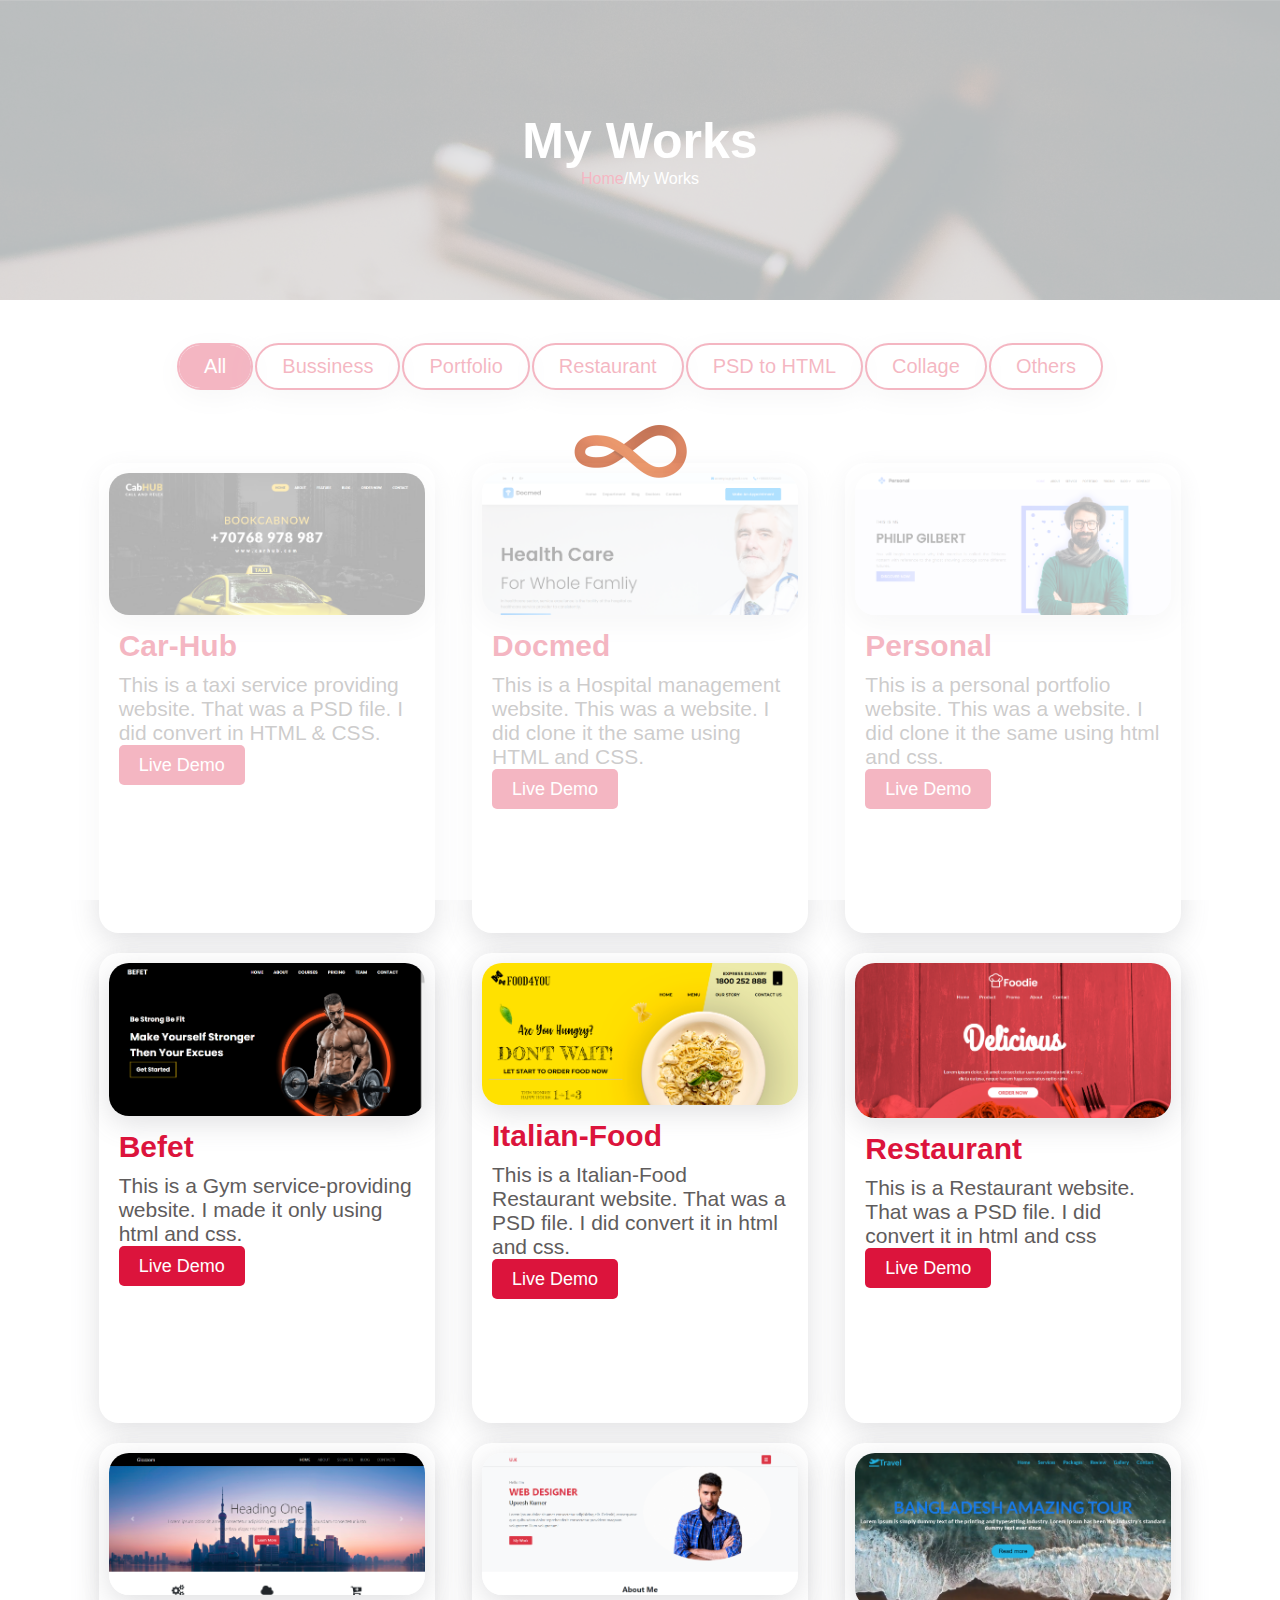
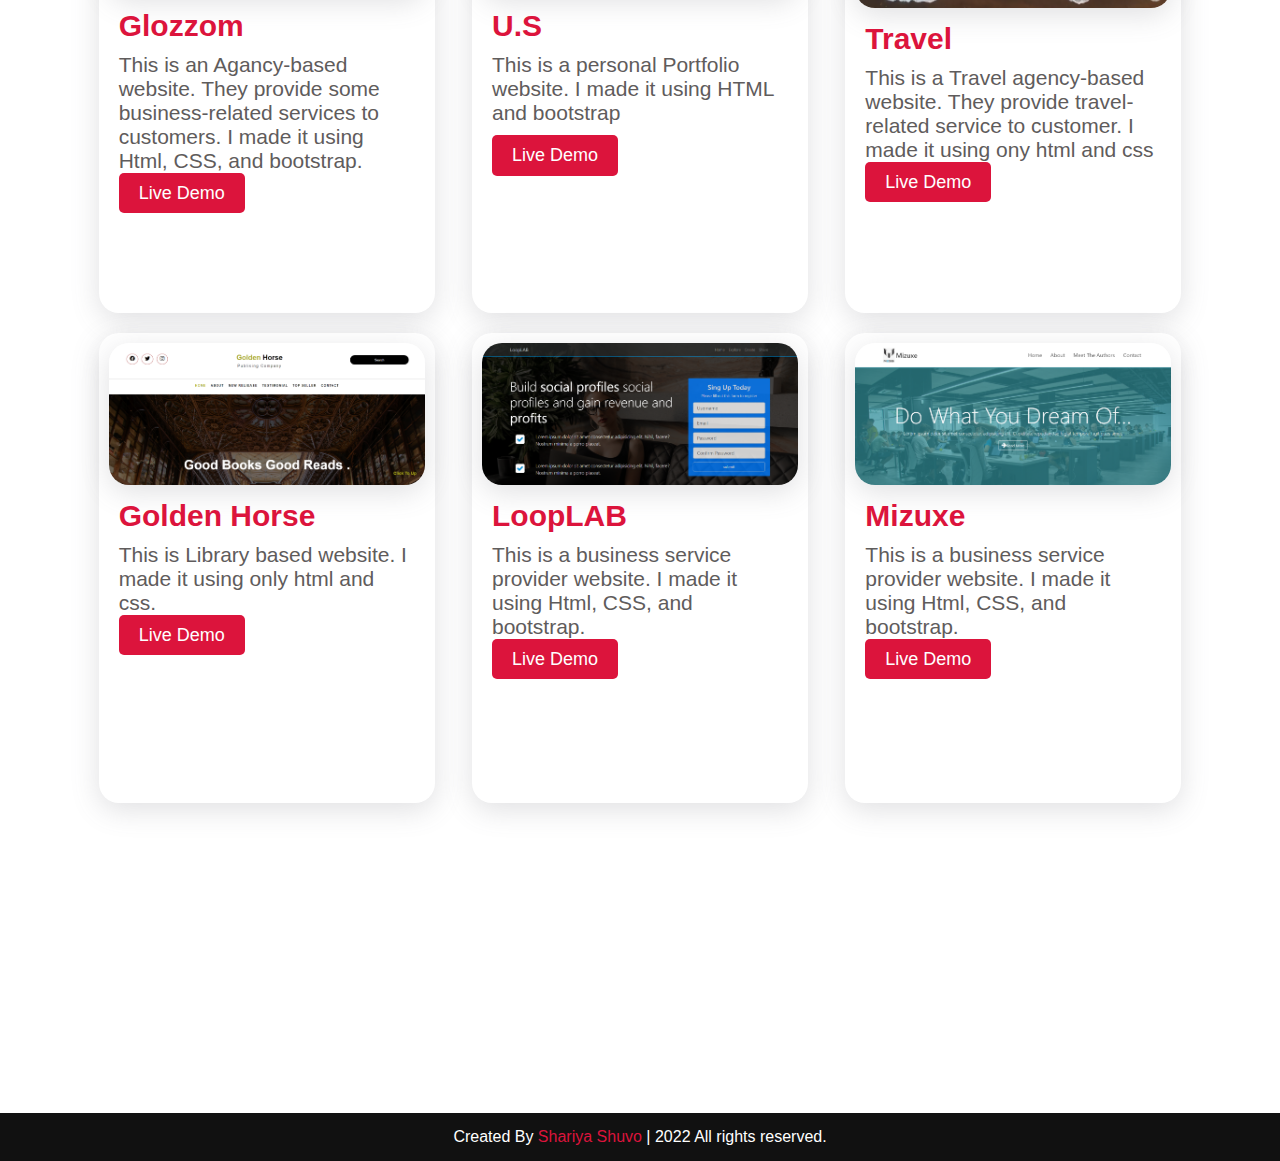
<file: works.html>
<!DOCTYPE html>
<html lang="en">

<head>
    <meta charset="UTF-8">
    <meta http-equiv="X-UA-Compatible" content="IE=edge">
    <meta name="viewport" content="width=device-width, initial-scale=1.0">

    <!-- custom css link  -->
    <link rel="stylesheet" href="work.css">

    <!-- responsive css link  -->
    <link rel="stylesheet" href="responsive.css">

      <!-- jquery cdn link  -->
      <script src="https://cdnjs.cloudflare.com/ajax/libs/jquery/3.6.0/jquery.min.js"></script>

    <title>Shariya Shuvo / Works</title>
</head>

<style>


</style>

<body>

    <div class="preloader-work"></div>


    <section class="container">
        <div class="work-bg">
            <div class="work-text">
                <h1>My Works</h1>
                <p> <a href="index.html">Home</a>/My Works</p>
            </div>
        </div>

        <section class="my-works-section">
            <ul>
                <li class="active current" data-filter="all">All</li>
                <li data-filter="Bussiness">Bussiness</li>
                <li data-filter="Portfolio">Portfolio</li>
                <li data-filter="Restraunt">Restaurant</li>
                <li data-filter="PSD-to-HTML">PSD to HTML</li>
                <li data-filter="Collage">Collage</li>
                <li data-filter="Others">Others</li>
            </ul>


            <!-- work item  -->
            <div class="works">
                <div class="work-item Bussiness PSD-to-HTML">
                    <img src="images/Car-Hub.png" alt="">
                    <div class="text">
                        <h2>Car-Hub</h2>
                        <p>This is a taxi service providing website. That was a PSD file. I did convert in HTML & CSS.</p>
                        <a href="https://shariyabd.github.io/carhub/" target="_blank">Live Demo</a>
                    </div>
                </div>
                <div class="work-item Bussiness">
                    <img src="images/docmed.png" alt="">
                    <div class="text">
                        <h2>Docmed</h2>
                        <p>This is a Hospital management website. This was a website. I did clone it the same using HTML and CSS.</p>
                        <a href="https://shariyabd.github.io/docmed/" target="_blank">Live Demo</a>
                    </div>
                </div>
                <div class="work-item Portfolio">
                    <img src="images/Portfolio.png" alt="">
                    <div class="text">
                        <h2>Personal</h2>
                        <p>This is a personal portfolio website. This was a website. I did clone it the same using html and css.</p>
                        <a href="https://shariyabd.github.io/personal/" target="_blank">Live Demo</a>
                    </div>
                </div>
                <div class="work-item Bussiness">
                    <img src="images/Gym.png" alt="">
                    <div class="text">
                        <h2>Befet</h2>
                        <p>This is a Gym service-providing website. I made it only using html and css.</p>
                        <a href="https://shariyabd.github.io/gym/" target="_blank">Live Demo</a>
                    </div>
                </div>
                <div class="work-item Restraunt PSD-to-HTML">
                    <img src="images/Italian-Food.png" alt="">
                    <div class="text">
                        <h2>Italian-Food</h2>
                        <p>This is a Italian-Food Restaurant website. That was  a PSD file. I did convert it in html and css.</p>
                        <a href="https://shariyabd.github.io/italian-food/" target="_blank">Live Demo</a>
                    </div>
                </div>
                <div class="work-item Restraunt PSD-to-HTML">
                    <img src="images/Restruant .png" alt="">
                    <div class="text">
                        <h2>Restaurant</h2>
                        <p>This is a Restaurant website. That was  a PSD file. I did convert it in html and css</p>
                        <a href="https://shariyabd.github.io/restaurant/" target="_blank">Live Demo</a>
                    </div>
                </div>
                <div class="work-item Bussiness">
                    <img src="images/Glozzom.png" alt="">
                    <div class="text">
                        <h2>Glozzom</h2>
                        <p>This is an Agancy-based website. They provide some business-related services to customers. I made it using Html, CSS, and bootstrap.</p>
                        <a href="https://shariyabd.github.io/glozoom/" target="_blank">Live Demo</a>
                    </div>
                </div>
                <div class="work-item Portfolio">
                    <img src="images/Document.png" alt="">
                    <div class="text">
                        <h2>U.S</h2>
                        <p>This is a personal Portfolio website. I made it using HTML and bootstrap</p>
                        <div class="btn">
                            <a href="https://shariyabd.github.io/U.S/" target="_blank">Live Demo</a>
                        </div>
                    </div>
                </div>
                <div class="work-item Bussiness">
                    <img src="images/Travel.png" alt="">
                    <div class="text">
                        <h2>Travel</h2>
                        <p>This is a Travel agency-based website. They provide travel-related service to customer. I made it using ony html and css</p>
                        <a href=" https://shariyabd.github.io/travel/" target="_blank">Live Demo</a>
                    </div>
                </div>
                <div class="work-item Others">
                    <img src="images/Golden-Horse.png" alt="">
                    <div class="text">
                        <h2>Golden Horse</h2>
                        <p>This is Library based website. I made it using only html and css.</p>
                        <a href="https://shariyabd.github.io/book/" target="_blank">Live Demo</a>
                    </div>
                </div>
                <div class="work-item Bussiness">
                    <img src="images/LoopLAB.png" alt="">
                    <div class="text">
                        <h2>LoopLAB</h2>
                        <p>This is a business service provider website. I made it using Html, CSS, and bootstrap.</p>
                        <a href="https://shariyabd.github.io/looplab/" target="_blank">Live Demo</a>
                    </div>
                </div>
                <div class="work-item Bussiness">
                    <img src="images/Mizuxe.png" alt="">
                    <div class="text">
                        <h2>Mizuxe</h2>
                        <p>This is a business service provider website. I made it using Html, CSS, and bootstrap.</p>
                        <a href="https://shariyabd.github.io/Mizux/" target="_blank">Live Demo</a>
                    </div>
                </div>
            </div>
        </section>
    </section>

    <footer>
        <span>Created By <a href="https://www.fiverr.com/share/WVELXE">Shariya Shuvo</a> | <span
                class="far fa-copyright"></span> 2022 All rights reserved.</span>
    </footer>


    <script>

         // preloader script of work page
          window.onload = function () {
            $('.preloader-work').fadeOut(2000);
         }

          // work item filter srcipt of work page 
            $(' ul li').click(function () {
                const value = $(this).attr('data-filter')
                if (value == 'all') {
                    $('.work-item').show('2000')
                } else {
                    $('.work-item').not('.' + value).hide('2000')
                    $('.work-item').filter('.' + value).show('2000')
                }
            })

            $('ul li').click(function () {
                $(this).addClass('active').siblings().removeClass('active')
            })
    </script>


</body>

</html>
</file>
<file: work.css>
* {
    margin: 0;
    padding: 0;
    box-sizing: border-box;
}


body {
    font-family: 'Poppins', sans-serif;
}

:root {
    --box-shadow: rgba(100, 100, 111, 0.2) 0px 7px 29px 0px;
}

.container {
    width: 100%;
    height: auto;
    position: relative;
}


.container .work-bg {
    display: flex;
    justify-content: center;
    align-items: center;
    width: 100%;
    height: 300px;
    padding: 40px 80px;
    background: url("images/work-bg.jpg") no-repeat center center;
    background-size: cover;
    object-fit: cover;
    background-attachment: fixed;

}

.container .work-text {
    text-align: center;
}

.container .work-text h1 {
    font-size: 50px;
    font-weight: bold;
    color: white;
}

.container .work-text p {
    color: white;
}

.container .work-text p a {
    text-decoration: none;
    color: crimson;
}

ul {

    width: 100%;
    display: flex;
    justify-content: center;
    flex-wrap: wrap;
    align-items: center;
    margin: 0 auto;
    padding: 40px 40px;
    list-style: none;
}

ul li {
    padding: 10px 25px;
    border-radius: 25px;
    font-size: 20px;
    margin: 5px 3px;
    color: crimson;
    outline: 2px solid crimson;
    box-shadow: var(--box-shadow);
}

.active {
    background-color: crimson;
    color: white;
}

ul li:hover {
    background-color: crimson;
    color: white;
    transition: .5s;
    cursor: pointer;
}

.works {
    display: flex;
    justify-content: space-around;
    align-items: center;
    flex-wrap: wrap;
    padding: 20px 80px;
    padding-bottom: 300px;
}

.works .work-item {
    width: 30%;
    height: 470px;
    padding: 10px;
    margin: 10px 2px;
    background-color: white;
    border-radius: 20px;
    box-shadow: var(--box-shadow);

}

.works .work-item img {
    width: 100%;
    border-radius: 20px;
    box-shadow: var(--box-shadow);
}

.works .work-item .text {
    padding: 10px 10px 30px 10px;
}

.works .work-item .text .btn {
    display: flex;
    justify-content: space-between;
}

.works .work-item h2 {
    font-size: 30px;
    color: crimson;
}

.works .work-item p {
    padding: 10px 0px;
    font-size: 21px;
    color: rgb(95, 92, 92);
}

.works .work-item a {
    padding: 10px 20px;
    color: white;
    background-color: crimson;
    font-size: 18px;
    text-decoration: none;
    border-radius: 5px;
}

.works .work-item a:hover {
    background-color: transparent;
    color: crimson;
    outline: 2px solid crimson;
    transition: .5s;
}

.preloader-work {
    background: url("images/elastic.gif") no-repeat center;
    position: fixed;
    background-color: white;
    width: 100%;
    height: 100%;
    top: 50%;
    left: 50%;
    transform: translate(-50%, -50%);
    z-index: 99999999;
    
}


footer {
    background: #111;
    padding: 15px 23px;
    color: #fff;
    text-align: center;
}

footer span a {
    color: crimson;
    text-decoration: none;
}

footer span a:hover {
    text-decoration: underline;
}
</file>
<file: responsive.css>
/*==============================
 responsive media query start
 ============================== */
 @media (max-width: 1104px) {
    .about .about-content .left img{
        height: 350px;
        width: 350px;
    }
}

@media (max-width: 991px) {
    .max-width{
        padding: 0 50px;
    }
}
@media (max-width: 947px){
    .menu-btn{
        display: block;
        z-index: 999;
    }
    .menu-btn i.active:before{
        content: "\f00d";
    }
    .navbar .menu{
        position: fixed;
        height: 100vh;
        width: 100%;
        left: -100%;
        top: 0;
        background: #111;
        text-align: center;
        padding-top: 80px;
        transition: all 0.3s ease;
    }
    .navbar .menu.active{
        left: 0;
    }
    .navbar .menu li{
        display: block;
    }
    .navbar .menu li a{
        display: inline-block;
        margin: 20px 0;
        font-size: 25px;
    }





    .home .home-content .text-2{
        font-size: 70px;
    }
    .home .home-content .text-3{
        font-size: 35px;
    }
    .home .home-content a{
        font-size: 23px;
        padding: 10px 30px;
    }
    .max-width{
        max-width: 930px;
    }





    .about .about-content .column{
        width: 100%;
    }
    .about .about-content .left{
        display: flex;
        justify-content: center;
        margin: 0 auto 60px;
    }
    .about .about-content .right{
        flex: 100%;
    }





    .services .serv-content .card{
        width: calc(50% - 10px);
        margin-bottom: 20px;
    }
    .skills .skills-content .column,
    .contact .contact-content .column{
        width: 100%;
        margin-bottom: 35px;
    }
}

@media (max-width: 690px) {
    .max-width{
        padding: 0 23px;
    }
    .home .home-content .text-2{
        font-size: 60px;
    }
    .home .home-content .text-3{
        font-size: 32px;
    }
    .home .home-content a{
        font-size: 20px;
    }



    .services .serv-content .card{
        width: 100%;
    }
}

@media (max-width: 500px) {
    .home .home-content .text-2{
        font-size: 50px;
    }
    .home .home-content .text-3{
        font-size: 27px;
    }




    .about .about-content .right .text,
    .skills .skills-content .left .text{
        font-size: 19px;
    }
    .contact .right form .fields{
        flex-direction: column;
    }
    .contact .right form .name,
    .contact .right form .email{
        margin: 0;
    }
    .right form .error-box{
       width: 150px;
    }
    .scroll-up-btn{
        right: 15px;
        bottom: 15px;
        height: 38px;
        width: 35px;
        font-size: 23px;
        line-height: 38px;
    }
}




/* work page responsive styling start here  */


@media screen and (max-width:900px) {
    .works .work-item {
        width: 45%;
    }

    .works {

        padding: 20px 30px;

    }
}

@media screen and (max-width:550px) {
    .works .work-item {
        width: 90%;
    }

    .works {

        padding: 20px 10px;

    }
}

@media screen and (max-width:400px) {
    ul {

        flex-direction: column;
    }

    .works .work-item h2 {
        font-size: 25px;

    }

    .works .work-item p {

        font-size: 18px;

    }

    .works .work-item a {
        padding: 8px 18px;
        font-size: 16px;

    }

    ul li {
        padding: 8px 20px;
        font-size: 18px;
    }

    .container .work-text h1 {
        font-size: 40px;
    }
}
</file>
